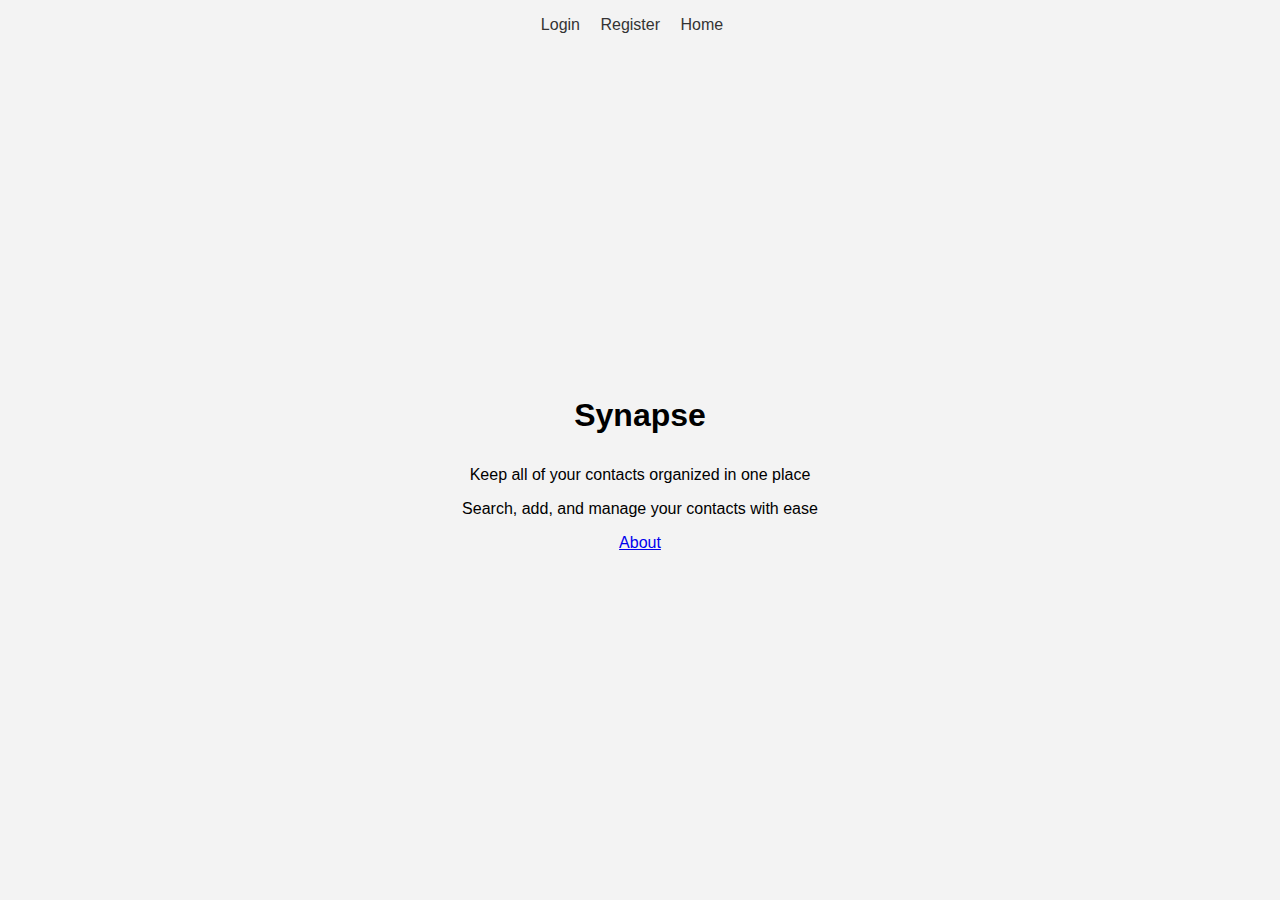
<file: index.html>
<!DOCTYPE html>
<html lang="en">
  <head>
    <meta charset="UTF-8"> 
    <link rel="stylesheet" href="css/styles.css">

    <title>Landing Page</title>
  </head>
  <body>
    <nav>
      <a href="login.html">Login</a>
      <a href="register.html">Register</a>
      <a href="index.html">Home</a>
    </nav>

    <main>
      <section class="intro">
        <h1>Synapse</h1>
        <p>Keep all of your contacts organized in one place</p>
        <p>Search, add, and manage your contacts with ease</p>
        <a href="about.html">About</a>
      </section>
    </main>
  </body> 
</html>
</file>
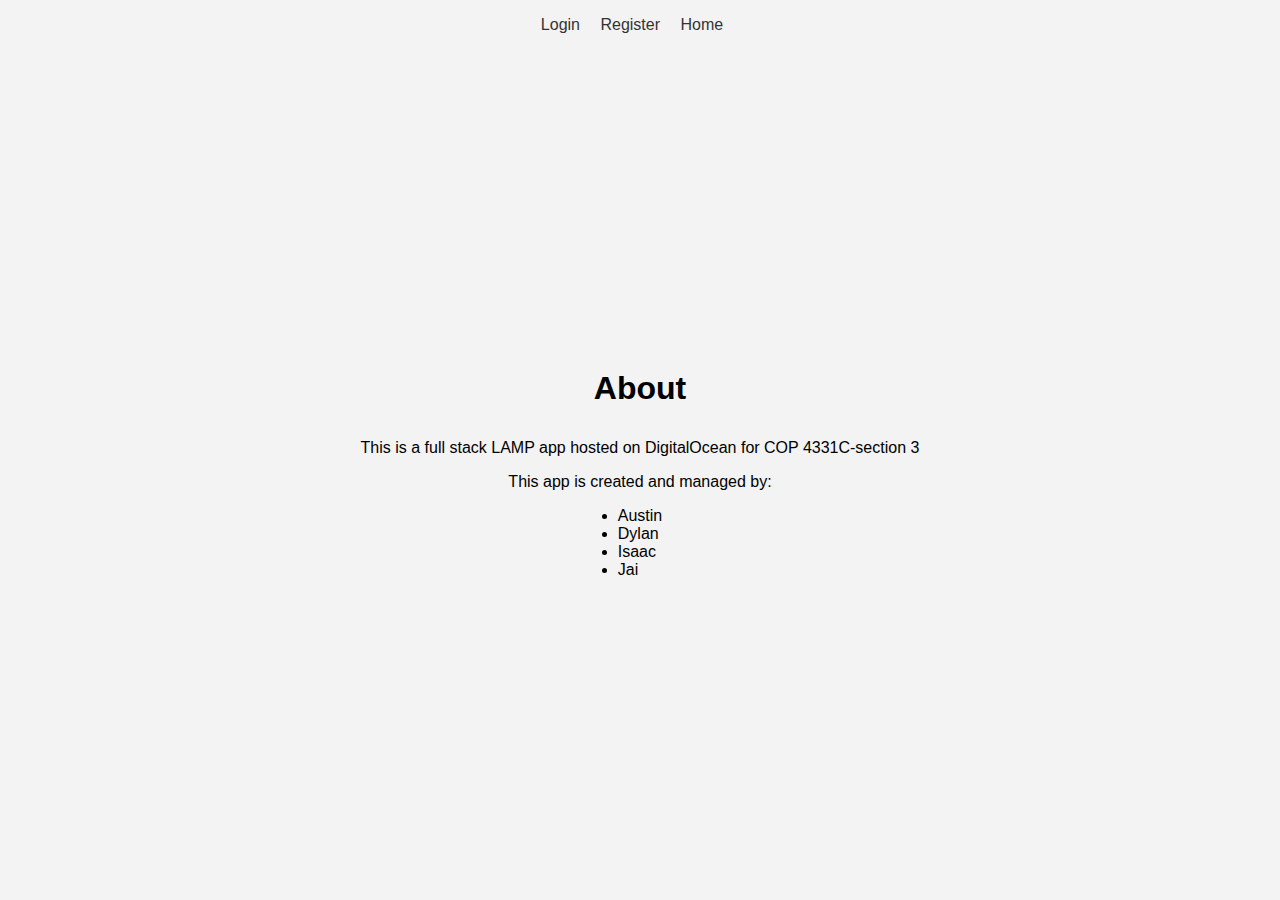
<file: about.html>
<!DOCTYPE html>
<html lang="en">
  <head>
    <meta charset="UTF-8"> 
    <link rel="stylesheet" href="css/styles.css">

    <title>About Page</title>
  </head>
  <body>
    <nav>
      <a href="login.html">Login</a>
      <a href="register.html">Register</a>
      <a href="index.html">Home</a>
    </nav>

    <main>
      <section class="intro">
        <h1>About</h1>
        <p>This is a full stack LAMP app hosted on DigitalOcean for COP 4331C-section 3</p>
        <p>This app is created and managed by: </p>
        <ul>
          <li>Austin</li>
          <li>Dylan</li>
          <li>Isaac</li>
          <li>Jai</li>
        </ul>
      </section>
    </main>
  </body> 
</html>
</file>
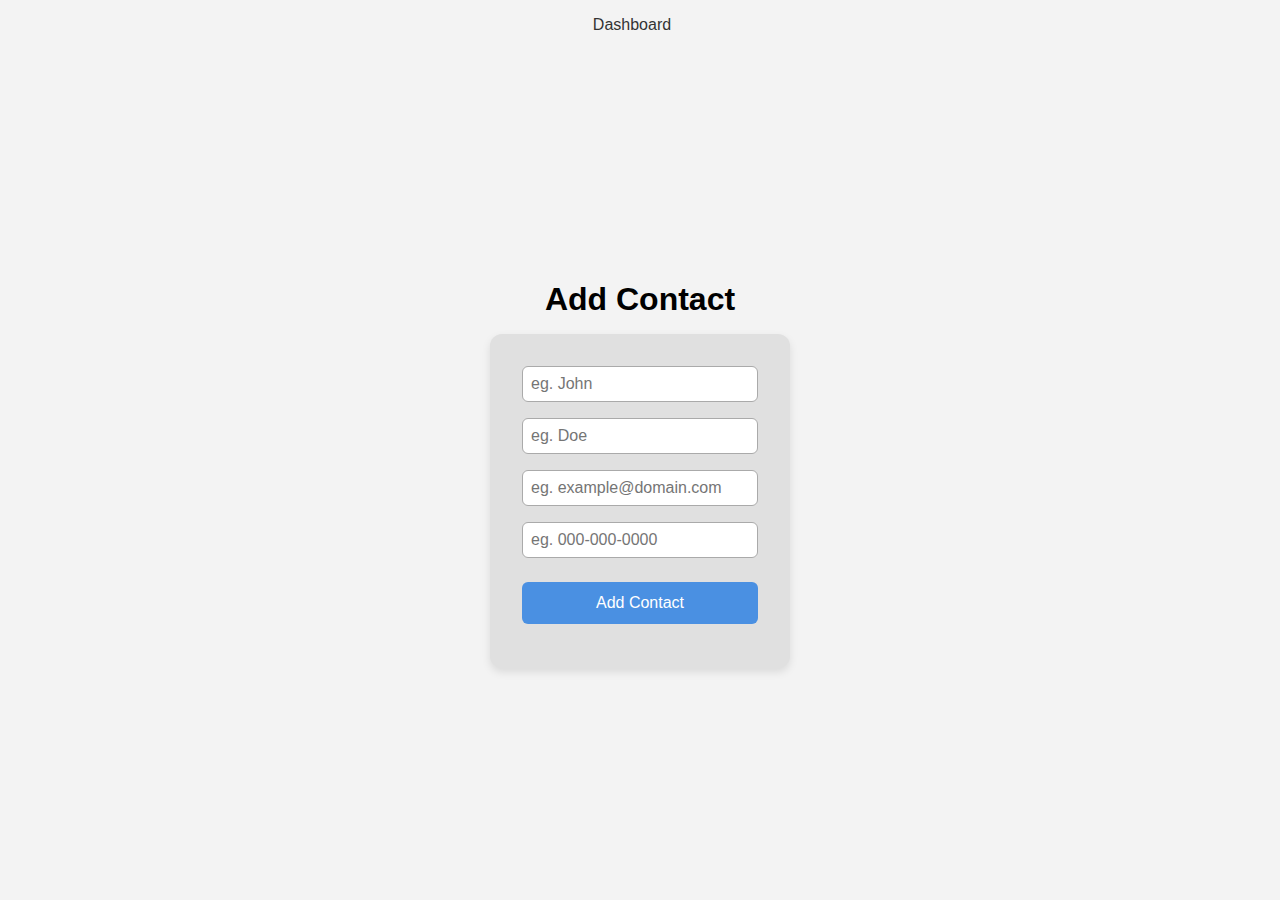
<file: add.html>
<!DOCTYPE html>
<html lang="en">
  <head>
    <meta charset="UTF-8"> 
    <link rel="stylesheet" href="css/styles.css">

    <title>Add Page</title>
  </head>

  <body>
    <nav>
      <a href="dashboard.html">Dashboard</a>
    </nav>

    <main>
      <h1>Add Contact</h1>
      <div class="info-box">
        <form class="info-form" id="addUserForm"> 
          <input 
            type="text"
            placeholder="eg. John"
            id="firstName"
            required
          />
          <input 
            type="text"
            placeholder="eg. Doe"
            id="lastName"
            required
          />
          <input 
            type="email"
            placeholder="eg. example@domain.com"
            id="email"
            required
          />
          <input 
            type="tel"
            placeholder="eg. 000-000-0000"
            id="phone"
            required
          />
        <button type="submit">Add Contact</button>
        </form>
        <p id="message"></p>
      </div>
    </main>

    <script src="js/add.js"></script>
  </body>
</html>
</file>
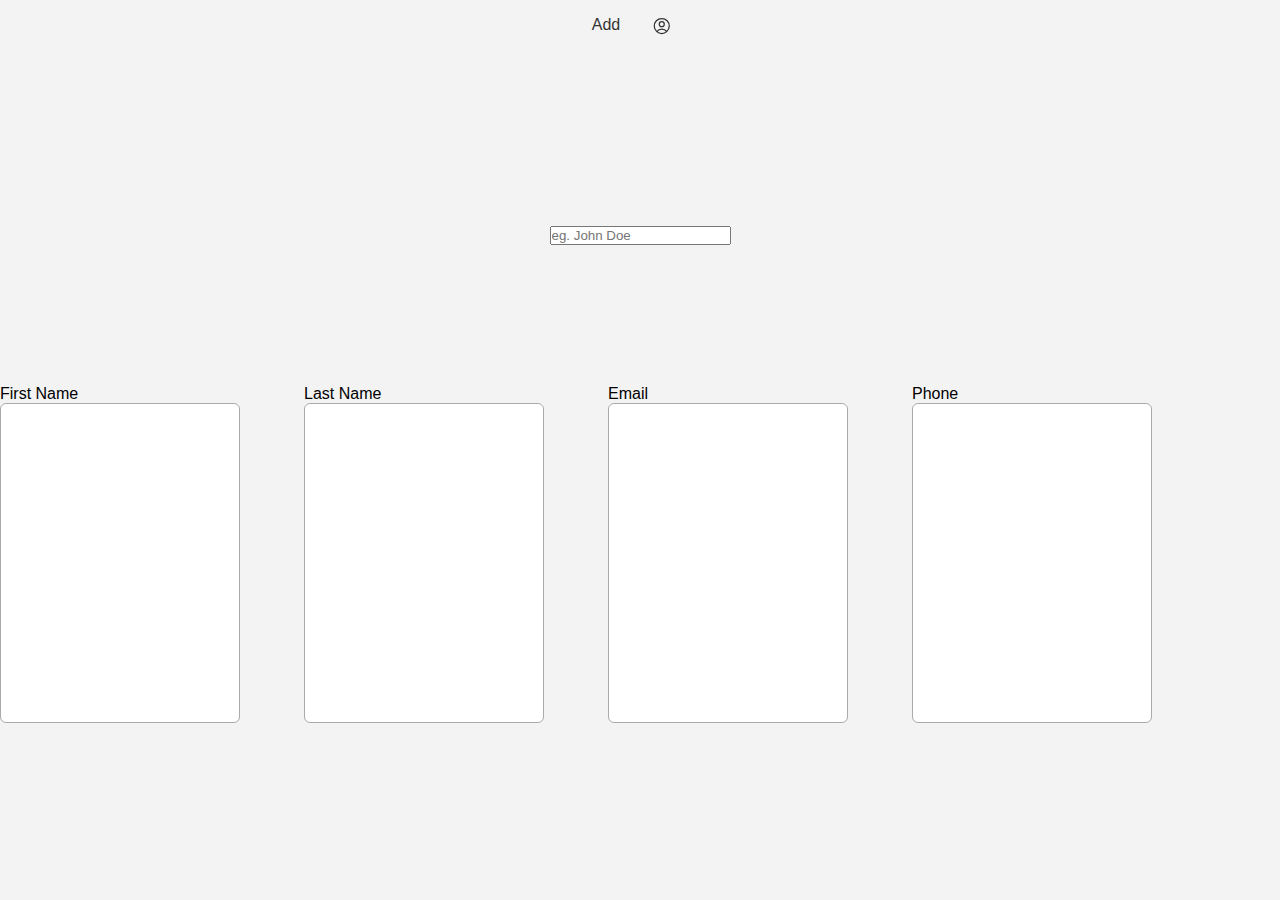
<file: dashboard.html>
<!DOCTYPE html>
<html lang="en">
  <head>
    <meta charset="UTF-8"> 
    <link rel="stylesheet" href="css/styles.css">

    <title>Dashboard Page</title>
  </head>

  <body>
    <nav id="dashboardNav" class="dashboardNav">
      <a href="add.html">Add</a>
      <a href="user.html" id="accountButton" class="accountButton">
        <svg xmlns="http://www.w3.org/2000/svg" fill="none" viewBox="0 0 24 24" stroke-width="1.5" stroke="currentColor" class="size-6">
        <path 
          stroke-linecap="round" 
          stroke-linejoin="round" 
          d="M17.982 18.725A7.488 7.488 0 0 0 12 15.75a7.488 7.488 0 0 0-5.982 2.975m11.963 0a9 9 0 1 0-11.963 0m11.963 0A8.966 8.966 0 0 1 12 21a8.966 8.966 0 0 1-5.982-2.275M15 9.75a3 3 0 1 1-6 0 3 3 0 0 1 6 0Z" 
          />
        </svg>
      </a>
    </nav>

    <main class="dashboard-main">
      <div>
        <form id="searchBox" class="searchBox">
          <input
            type="text"
            placeholder="eg. John Doe"
            id="search"
          />
        </form>
      </div>

      <p id="message"></p>

      <div>
        <div class="contact-box-labels">
          <label class="contact-label">
            First Name
            <div class="contact-box" id="first-name-box">

            </div>
          </label>
          <label class="contact-label">
            Last Name
            <div class="contact-box" id="last-name-box">

            </div>
          </label>
          <label class="contact-label">
            Email
            <div class="contact-box" id="email-box">

            </div>
          </label>
          <label class="contact-label">
            Phone
            <div class="contact-box" id="phone-box">

            </div>
          </label>
          <div id="delete-box" class="delete-box">
          </div>
        </div>
      </div>
    </main>
    
    <script src="js/dashboard.js"></script>
  </body>
</html>
</file>
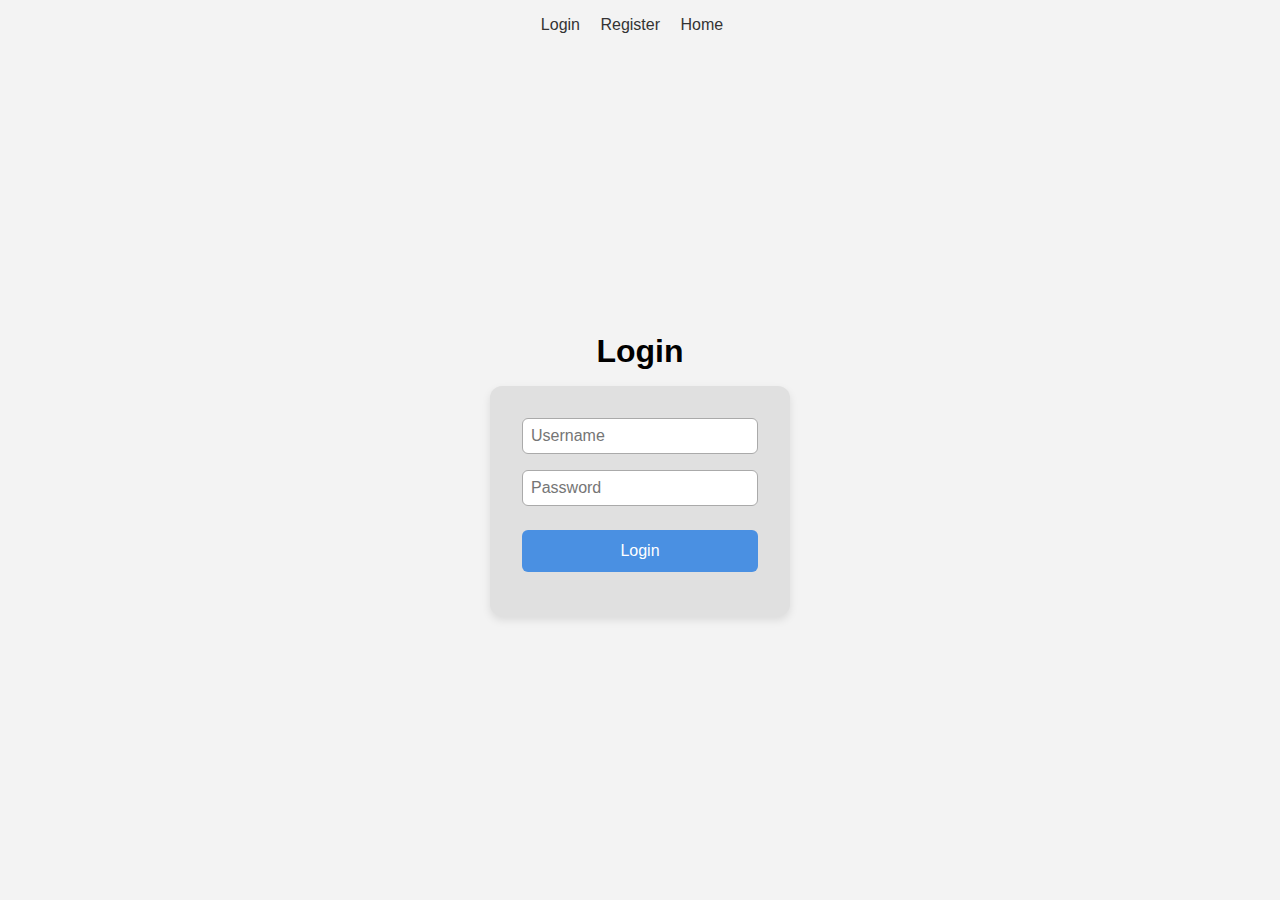
<file: login.html>
<!DOCTYPE html>
<html lang="en">
  <head>
    <meta charset="UTF-8"> 
    <link rel="stylesheet" href="css/styles.css">
    
    <title>Login Page</title>
  </head>
  
  <body>
    <nav>
      <a href="login.html">Login</a>
      <a href="register.html">Register</a>
      <a href="index.html">Home</a>
    </nav>

    <main>
      <h1>Login</h1>     
      <div class="info-box">
        <form class="info-form" id="loginForm">
          <input type="text" placeholder="Username" required id="username" />
          <input type="password" placeholder="Password" required id="password" />
          <button type="submit">Login</button>
        </form>
        <p id="message"></p>
      </div>
    </main>

    <script src="js/login.js"></script>
  </body>
</html>
</file>
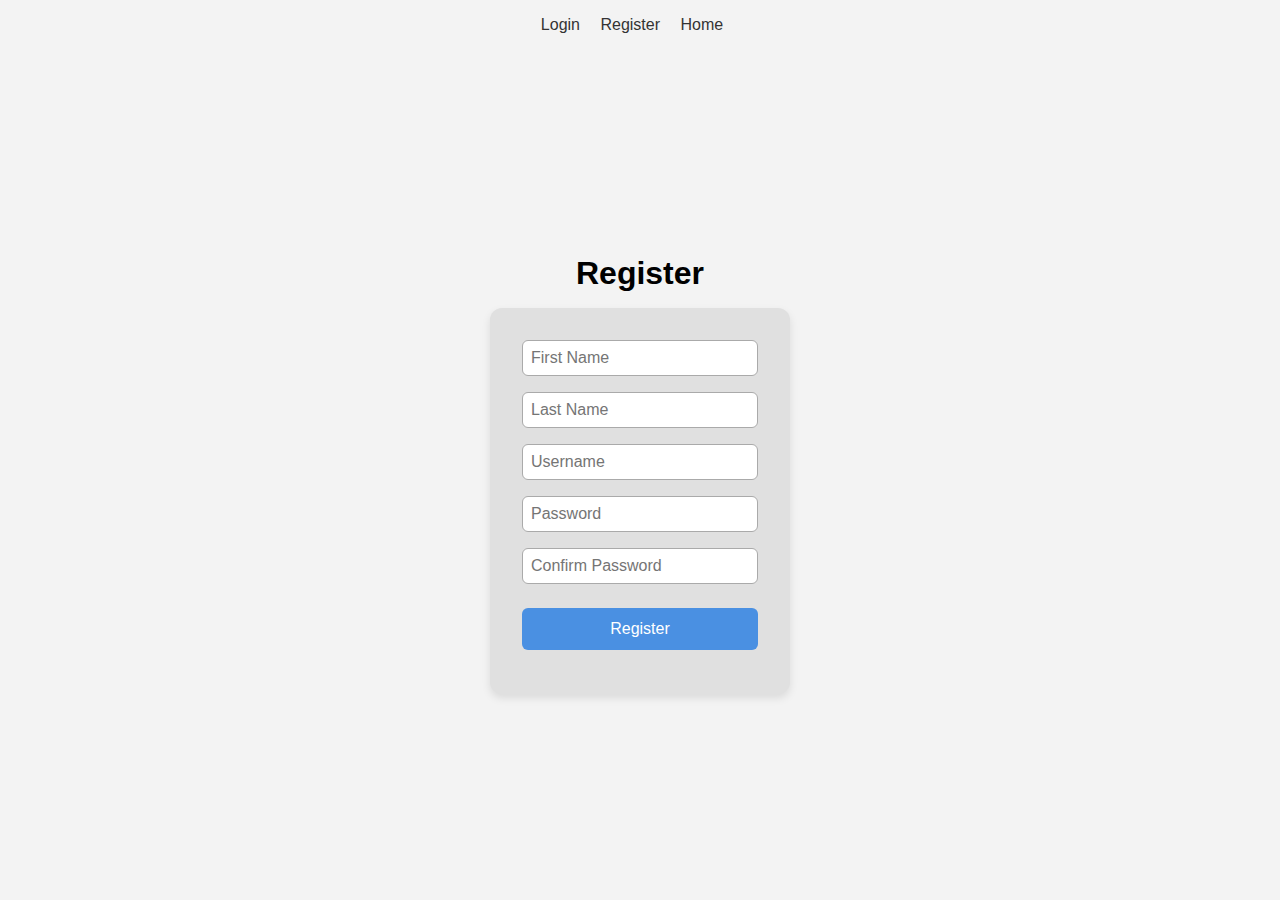
<file: register.html>
<!DOCTYPE html>
<html lang="en">
  <head>
    <meta charset="UTF-8"> 
    <link rel="stylesheet" href="css/styles.css">
    
    <title>Register Page</title>
  </head>
  
  <body>
    <nav>
      <a href="login.html">Login</a>
      <a href="register.html">Register</a>
      <a href="index.html">Home</a>
    </nav>

    <main>
      <h1>Register</h1>     
      <div class="info-box">
        <form class="info-form" id="registerForm">  
          <input type="text" placeholder="First Name" id="firstName" required />
          <input type="text" placeholder="Last Name" id="lastName" required />
          <input type="text" placeholder="Username" id="username" required />
          <input type="password" placeholder="Password" id="password" required />
          <input type="password" placeholder="Confirm Password" id="passwordConfirm" required />
          <button type="submit">Register</button>
        </form>
        <p id="message"></p>
      </div>
    </main>

    <script src="js/register.js"></script>
  </body>
</html>
</file>
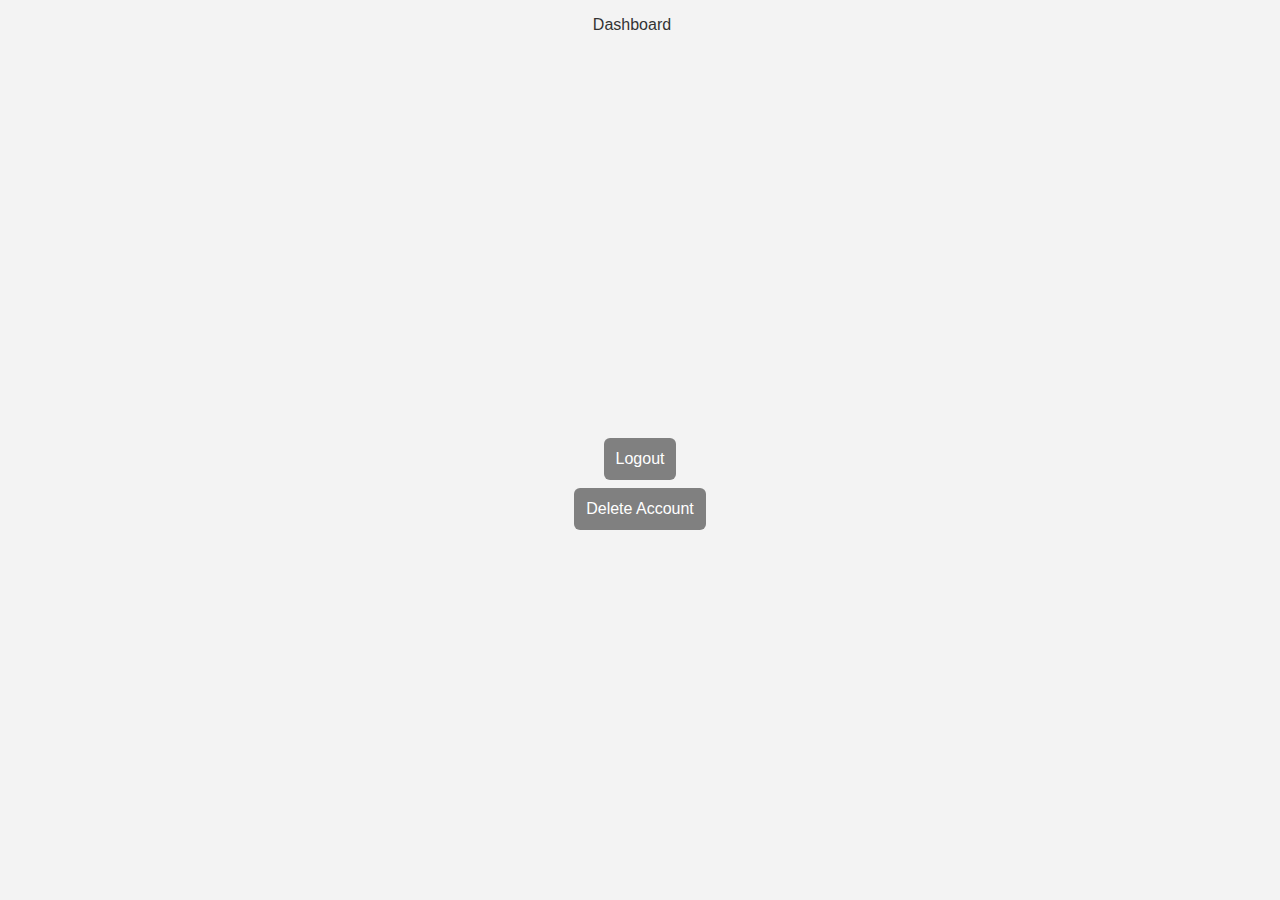
<file: user.html>
<!DOCTYPE html>
<html lang="en">
  <head>
    <meta charset="UTF-8"> 
    <link rel="stylesheet" href="css/styles.css">

    <title>Account Page</title>
  </head>
  <body>
    <nav>
      <a href="dashboard.html">Dashboard</a>     
    </nav>

    <main>
      <p id="message"></p>
      <button class="user-button" id="logout" type="button">Logout</button>
      <button class="user-button" id="deleteAccount" type="button">Delete Account</button>
    </main>

    <script src="js/user.js"></script>
  </body>
</html>
</file>
<file: css/styles.css>
* {
  box-sizing: border-box;
  margin: 0;
  padding: 0;
}

body {
  font-family: Arial, sans-serif;
  background-color: #f3f3f3;
  display: flex;
  flex-direction: column;
  align-items: center;
  justify-content: center;
  min-height: 100vh;
  padding-top: 3rem; /* space for nav */
}

/* Navigation */
nav {
  position: absolute;
  top: 1rem;
  left: 50%;
  transform: translateX(-50%);
}

nav a {
  margin-right: 1rem;
  text-decoration: none;
  color: #333;
}

/* Main Content */
main {
  display: flex;
  flex-direction: column;
  align-items: center;
}

h1 {
  margin-bottom: 1rem;
}

.dashboardNav {
  display: flex;
  flex-direction: row;
  gap: 1rem;
}

.intro {
  display: flex;
  flex-direction: column;
  align-items: center;
  justify-content: center;
  gap: 1rem;
}

/* Info Box / Form */
.info-box {
  background-color: #e0e0e0;
  padding: 2rem;
  border-radius: 12px;
  box-shadow: 0 4px 8px rgba(0,0,0,0.1);
  width: 300px;
}

.info-form {
  display: flex;
  flex-direction: column;
  gap: 1rem;
}

.info-form input {
  padding: 0.5rem;
  border: 1px solid #aaa;
  border-radius: 6px;
  font-size: 1rem;
}

.info-form button {
  padding: 0.75rem;
  border: none;
  background-color: #4a90e2;
  color: white;
  font-size: 1rem;
  border-radius: 6px;
  cursor: pointer;
  margin-top: 0.5rem;
  transition: background 0.2s ease;
}

.info-form button:hover {
  background-color: #357abd;
}

#message {
  margin-top: 0.75rem;
  color: red;
  text-align: center;
}

/* Dashboard / Contact Boxes */
.contact-box {
  display: flex;
  flex-direction: column;
  padding: 1rem;
  border: 1px solid #aaa;
  border-radius: 6px;
  background-color: white;
  width: 15rem;
  height: 20rem;
}

.contact-box-labels {
  display: flex;
  flex-direction: row;
  gap: 4rem;
}

.dashboard-main {
  display: flex;
  flex-direction: column;
  gap: 4rem;
}

/* Delete Box */
.delete-box {
  display: flex;
  flex-direction: column;
  padding: 2rem;
  height: 20rem;
  gap: 0.25rem;
}

/* Buttons */
.delete-btn {
  display: inline-flex;
  align-items: center;
  justify-content: center;
  background-color: red;
  color: white;
  border: none;
  cursor: pointer;
  padding: 2px 6px;
  border-radius: 3px;
  transition: background 0.2s ease;
}

.delete-btn:hover {
  background-color: darkred;
}

.edit-btn {
  display: inline-flex;
  align-items: center;
  justify-content: center;
  background-color: #007bff;
  color: white;
  border: none;
  cursor: pointer;
  padding: 2px 6px;
  border-radius: 3px;
  transition: background 0.2s ease;
}

.edit-btn:hover {
  background-color: darkgreen;
}

.edit-btn svg {
  width: 16px;
  height: 16px;
  display: block;
}

.user-button {
  padding: 0.75rem;
  border: none;
  background-color: gray;
  color: white;
  font-size: 1rem;
  border-radius: 6px;
  cursor: pointer;
  margin-top: 0.5rem;
  transition: background 0.2s ease;
}

.user-button:hover {
  background-color: red;
}

.accountButton {
  width: 20px;
  height: 20px;
}
</file>
